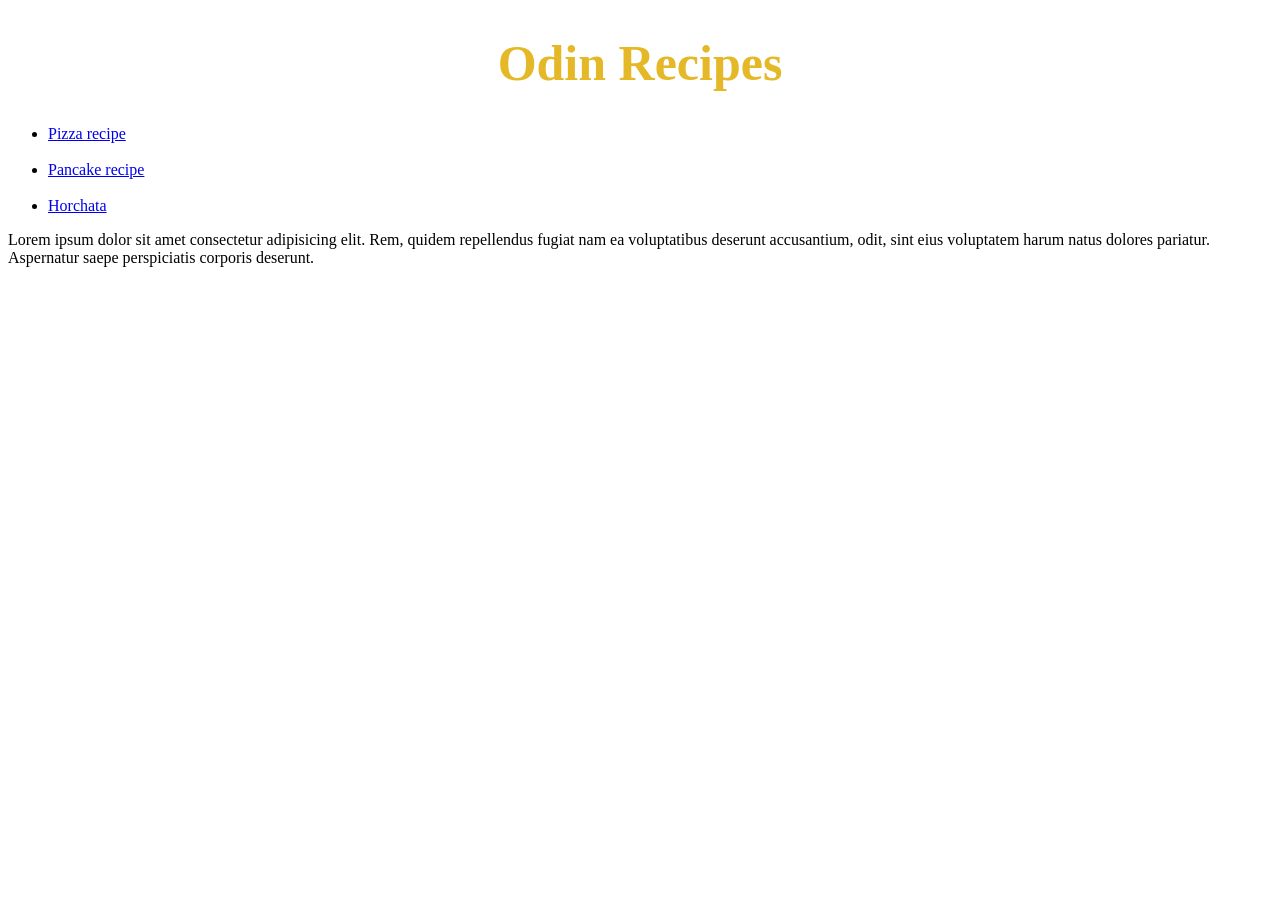
<file: index.html>
<!DOCTYPE html>
<html lang="en">
    <head>
        <meta charset="utf-8">
        <title>Odin Recipes</title>
        <link rel="stylesheet" href="styles.css">
    </head>
    <body>
        <h1 class="heading">Odin Recipes</h1>
        <ul>
          <li><a href="recipes/pizza.html">Pizza recipe</a></li><br>
          <li><a href="recipes/pancake.html">Pancake recipe</a></li><br>
          <li><a href="recipes/horchata.html">Horchata</a></li>
        </ul>

        <p class = "p-text">
            Lorem ipsum dolor sit amet consectetur adipisicing elit. 
            Rem, quidem repellendus fugiat nam ea voluptatibus deserunt accusantium, odit, sint eius voluptatem harum natus dolores pariatur. 
            Aspernatur saepe perspiciatis corporis deserunt.
        </p>
    </body>
</html>
</file>
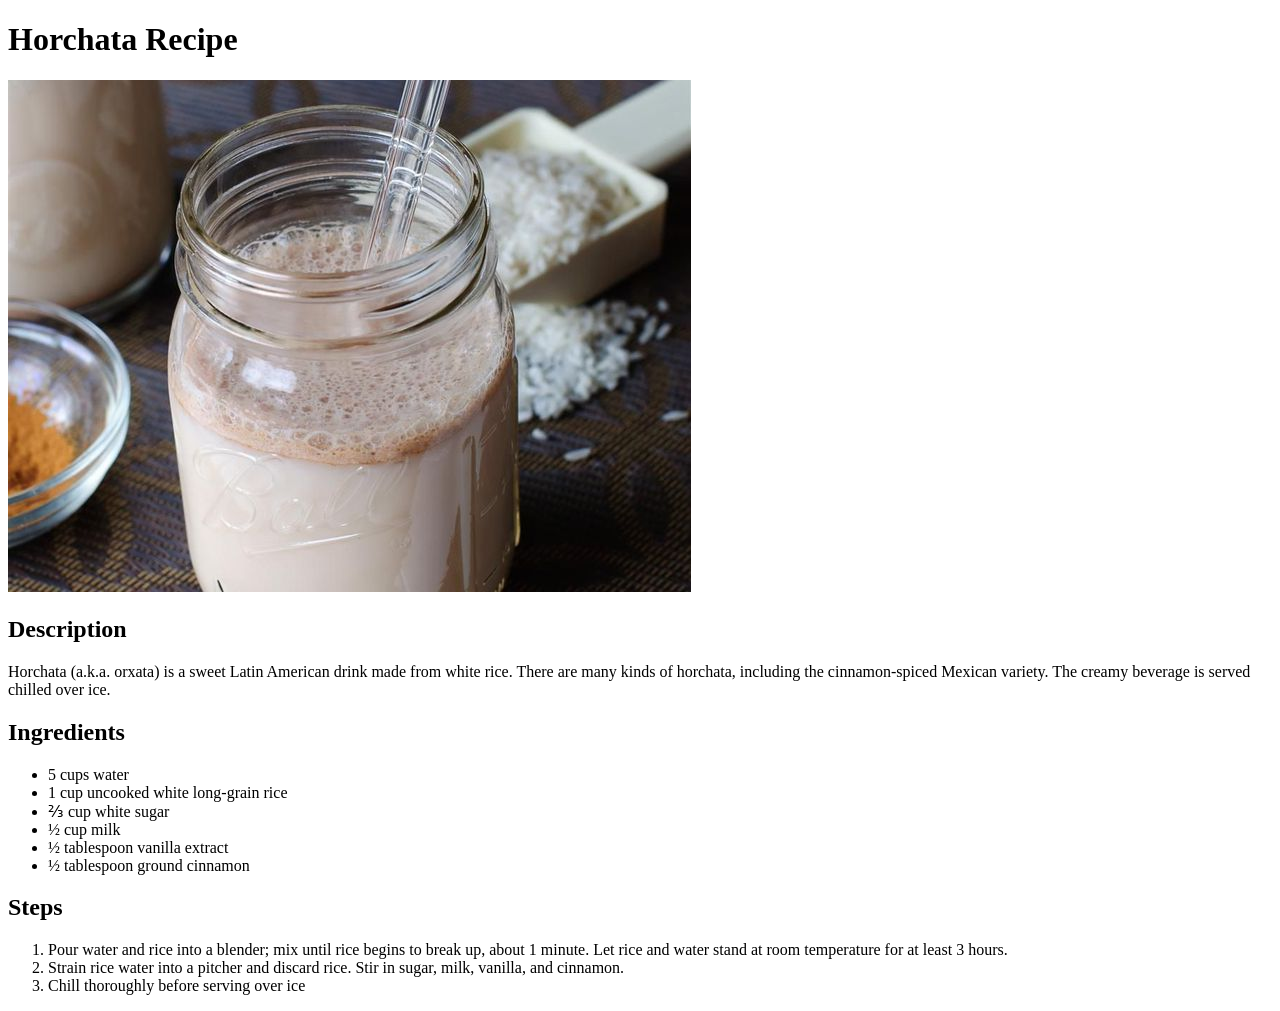
<file: recipes/horchata.html>
<!DOCTYPE html>
<html lang="en">
    <head>
        <meta charset="utf-8">
        <title>Horchata Recipe</title>
    </head>
    <body>
        <h1>Horchata Recipe</h1>
        <img src="../recipes/horchata.jpg" alt="A glass of Horchata">
        <h2>Description</h2>
            <p>
              Horchata (a.k.a. orxata) is a sweet Latin American drink made from white rice. 
              There are many kinds of horchata, including the cinnamon-spiced Mexican variety. 
              The creamy beverage is served chilled over ice.
            </p>
        <h2>Ingredients</h2>
            <ul>
              <li>5 cups water</li>
              <li>1 cup uncooked white long-grain rice</li>
              <li>⅔ cup white sugar</li>
              <li>½ cup milk</li>
              <li>½ tablespoon vanilla extract</li>
              <li>½ tablespoon ground cinnamon</li>
            </ul>
        <h2>Steps</h2>
            <ol>
              <li>
                Pour water and rice into a blender; mix until rice begins to break up, about 1 minute.
                Let rice and water stand at room temperature for at least 3 hours.
              </li>
              <li>
                Strain rice water into a pitcher and discard rice.
                Stir in sugar, milk, vanilla, and cinnamon.
              </li>
              <li>Chill thoroughly before serving over ice</li>
            </ol>
    </body>
</html>
</file>
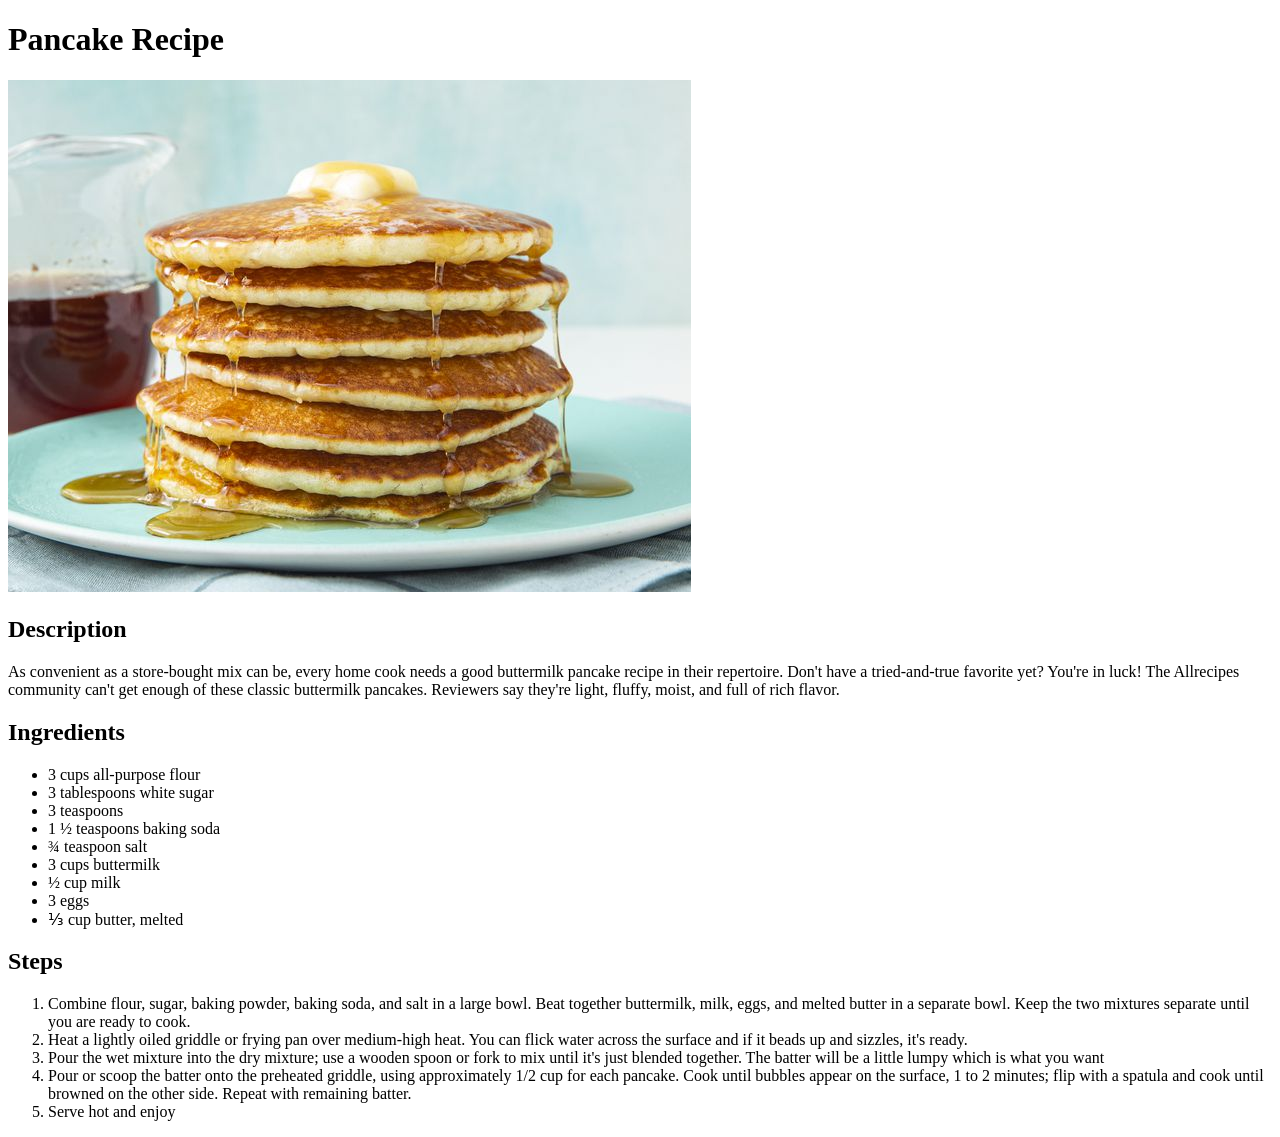
<file: recipes/pancake.html>
<!DOCTYPE html>
<html lang="en">
    <head>
        <meta charset="utf-8">
        <title>Pancake Recipe</title>
    </head>
    <body>
        <h1>Pancake Recipe</h1>
            <img src="../recipes/pancake.jpg" alt="A stack of Pancakes">
        <h2>Description</h2>
            <p>
            As convenient as a store-bought mix can be, every home cook needs a good buttermilk pancake recipe in their repertoire.
            Don't have a tried-and-true favorite yet? You're in luck! The Allrecipes community can't get enough of these classic buttermilk pancakes.
            Reviewers say they're light, fluffy, moist, and full of rich flavor.
            </p>
        <h2>Ingredients</h2>
            <ul>
              <li>3 cups all-purpose flour</li>
              <li>3 tablespoons white sugar</li>
              <li>3 teaspoons</li>
              <li>1 ½ teaspoons baking soda</li>
              <li>¾ teaspoon salt</li>
              <li>3 cups buttermilk</li>
              <li>½ cup milk</li>
              <li>3 eggs</li>
              <li>⅓ cup butter, melted</li>
            </ul>
        <h2>Steps</h2>
            <ol>
              <li>
                Combine flour, sugar, baking powder, baking soda, and salt in a large bowl.
                Beat together buttermilk, milk, eggs, and melted butter in a separate bowl.
                Keep the two mixtures separate until you are ready to cook.
              </li>
              <li>
                Heat a lightly oiled griddle or frying pan over medium-high heat.
                You can flick water across the surface and if it beads up and sizzles, it's ready.
              </li>
              <li>
                Pour the wet mixture into the dry mixture; use a wooden spoon or fork to mix until it's just blended together.
                The batter will be a little lumpy which is what you want
              </li>
              <li>
                Pour or scoop the batter onto the preheated griddle, using approximately 1/2 cup for each pancake. 
                Cook until bubbles appear on the surface, 1 to 2 minutes; flip with a spatula and cook until browned on the other side. 
                Repeat with remaining batter.
             </li>
              <li>Serve hot and enjoy</li>
            </ol>
    </body>
</html>
</file>
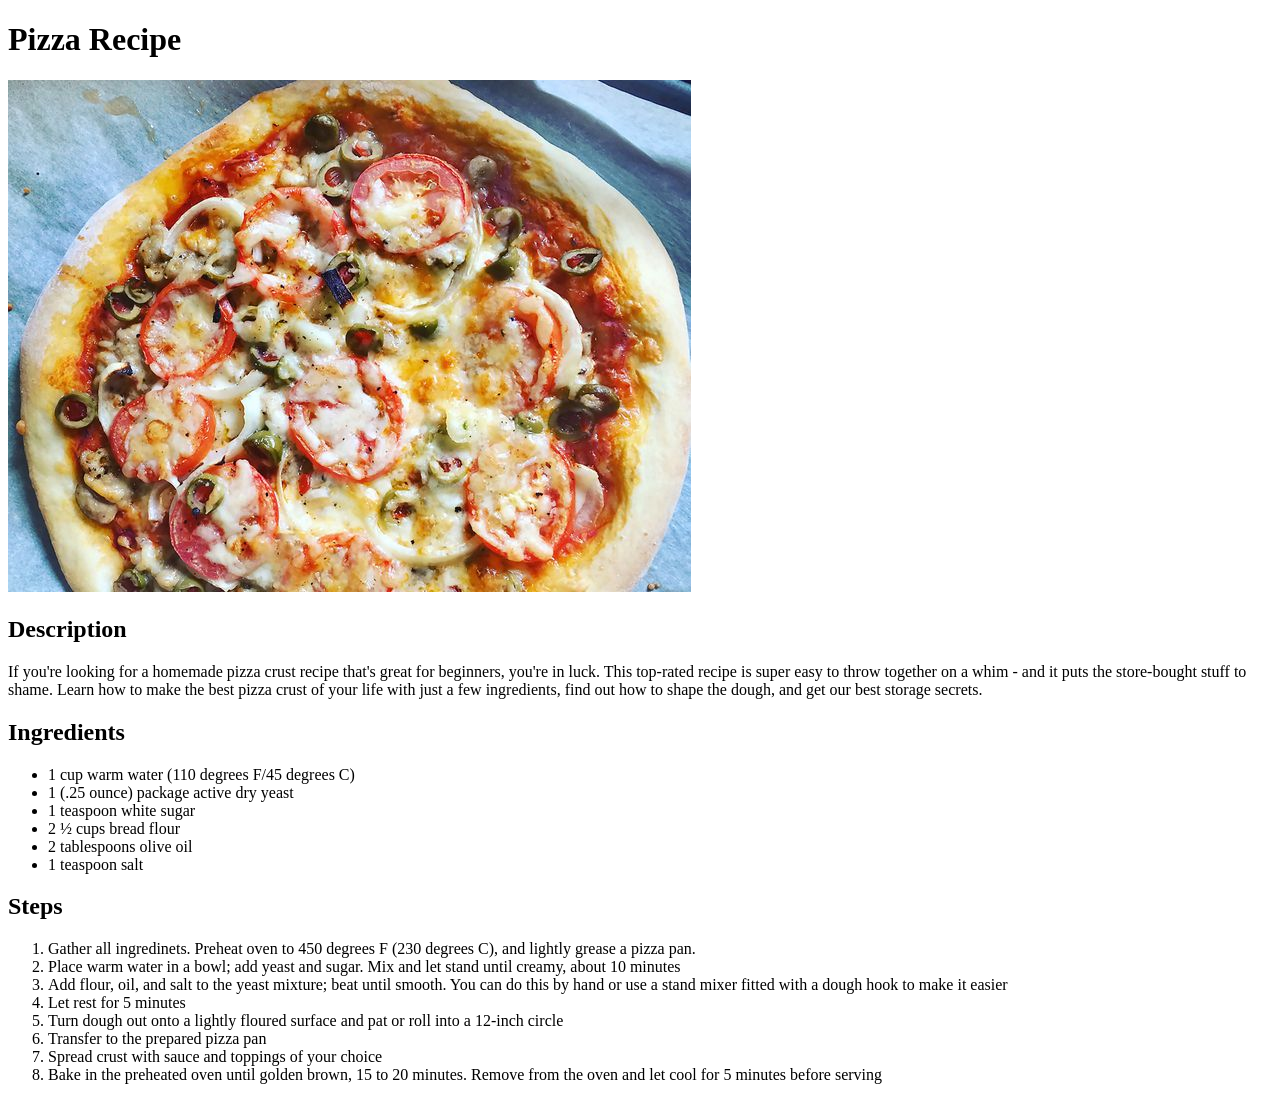
<file: recipes/pizza.html>
<!DOCTYPE html>
<html lang="en">
    <head>
        <meta charset="utf-8">
        <title>Pizza Recipe</title>
    </head>
    <body>
        <h1>Pizza Recipe</h1>
            <img src="../recipes/pizza.jpg" alt="A tasty looking pizza">
        <h2>Description</h2>
            <p>
              If you're looking for a homemade pizza crust recipe that's great for beginners, you're in luck. 
              This top-rated recipe is super easy to throw together on a whim - and it puts the store-bought stuff to shame.
              Learn how to make the best pizza crust of your life with just a few ingredients, find out how to shape the dough, 
              and get our best storage secrets.
            </p>
        <h2>Ingredients</h2>
            <ul>
              <li>1 cup warm water (110 degrees F/45 degrees C)</li>
              <li>1 (.25 ounce) package active dry yeast</li>
              <li>1 teaspoon white sugar</li>
              <li>2 ½ cups bread flour</li>    
              <li>2 tablespoons olive oil</li>
              <li>1 teaspoon salt</li>
            </ul>
        <h2>Steps</h2>
            <ol>
              <li>Gather all ingredinets. Preheat oven to 450 degrees F (230 degrees C), and lightly grease a pizza pan.</li>
              <li>Place warm water in a bowl; add yeast and sugar. Mix and let stand until creamy, about 10 minutes</li>
              <li>Add flour, oil, and salt to the yeast mixture; beat until smooth. You can do this by hand or use a stand mixer fitted with a dough hook to make it easier</li>
              <li>Let rest for 5 minutes</li>
              <li>Turn dough out onto a lightly floured surface and pat or roll into a 12-inch circle</li>
              <li>Transfer to the prepared pizza pan</li>
              <li>Spread crust with sauce and toppings of your choice</li>
              <li>Bake in the preheated oven until golden brown, 15 to 20 minutes. Remove from the oven and let cool for 5 minutes before serving</li>
            </ol>
    </body>
</html>
</file>
<file: styles.css>
/* Type selector: lowest selector // CSS simple cheat sheet \\
h1 {
    background-color: red;
    color: white;
    font-size: 32px;
    text-align: center;
    font-weight: 700;
}
*/
/* class selector: Middle ground of the three selectors 
.Oddnum {
    background-color: lightpink;
    font-family: Verdana, DejaVu Sans, sans-serif;
}

/* ID selector: Takes priority over other selectors
#NumID01 {
    color: blue;
    font-size: 36px;
}
*/

/* Grouping selectors
.btnclass01,
.btnclass02 {
    font-size: 28px;
    font-family: helvetica, Times New Roman, sans-serif;
}
*/
/* Chaining selector
.avatar.distorted {
    width: 200px;
    height: 400px;
}
/* Decandent combinator 

    background-color: yellow;
    color: red;
    font-size: 20px;
    text-align: center;
}
*/

.heading {
    text-align: center;
    font-size: 50px;    
    color: rgb(228, 184, 38)
}

.p-text {
    font-family: serif;
}
</file>
